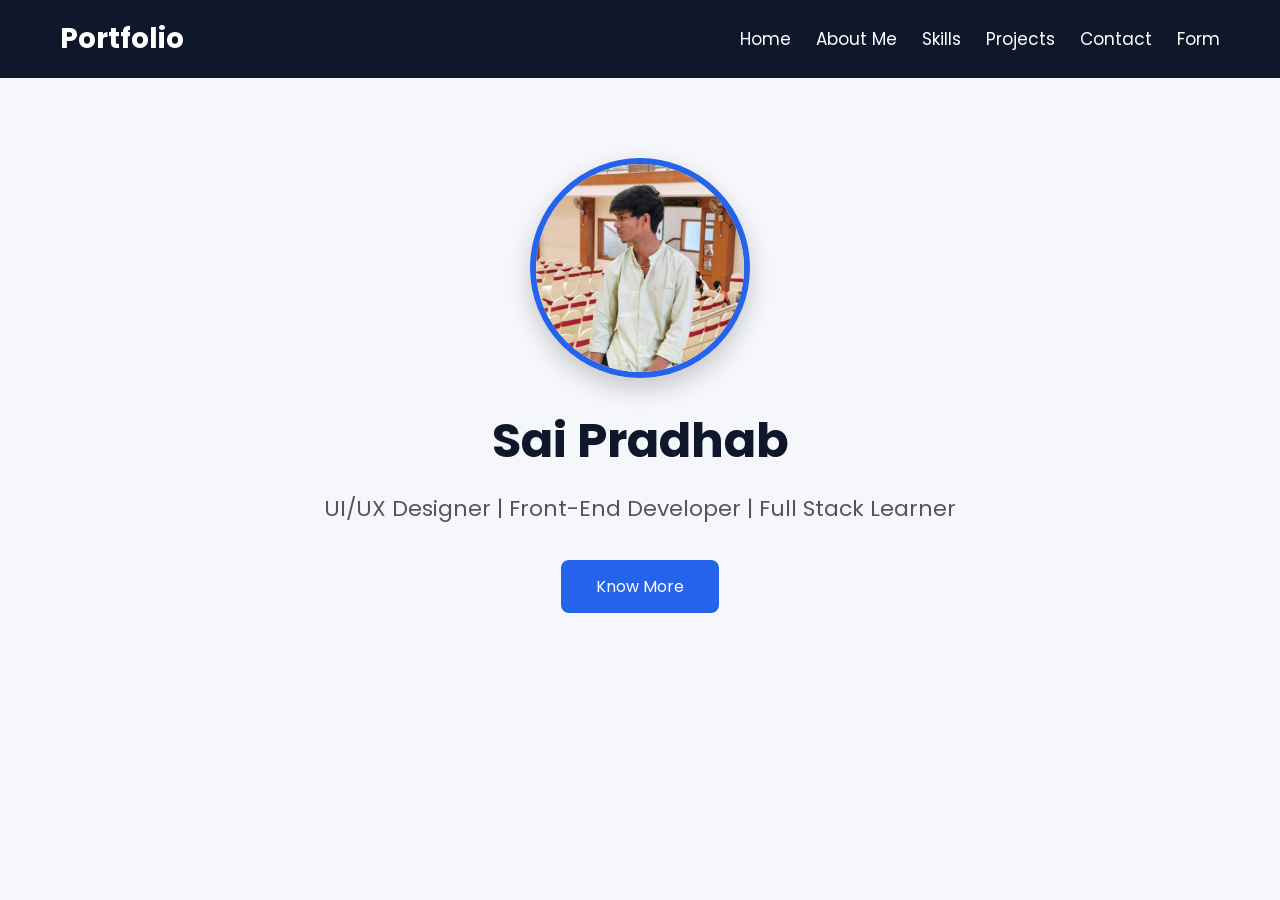
<file: index.html>
<!DOCTYPE html>
<html lang="en">
<head>
<meta charset="UTF-8">
<meta name="viewport" content="width=device-width, initial-scale=1.0">
<title>Sai Pradhab | Portfolio</title>
<link rel="stylesheet" href="style.css">
</head>

<body>

<nav>
    <h2>Portfolio</h2>

    <ul>
        <li><a href="index.html">Home</a></li>
        <li><a href="about.html">About Me</a></li>
        <li><a href="skills.html">Skills</a></li>
        <li><a href="projects.html">Projects</a></li>
        <li><a href="contact.html">Contact</a></li>
        <li><a href="form.html">Form</a></li>

    </ul>
</nav>

<header>

<img src="saii.jpeg" alt="Sai Pradhab" class="profile">
<h1>Sai Pradhab</h1>

<p>UI/UX Designer | Front-End Developer | Full Stack Learner</p>

<a class="btn" href="about.html">Know More</a>

</header>

</body>
</html>
</file>
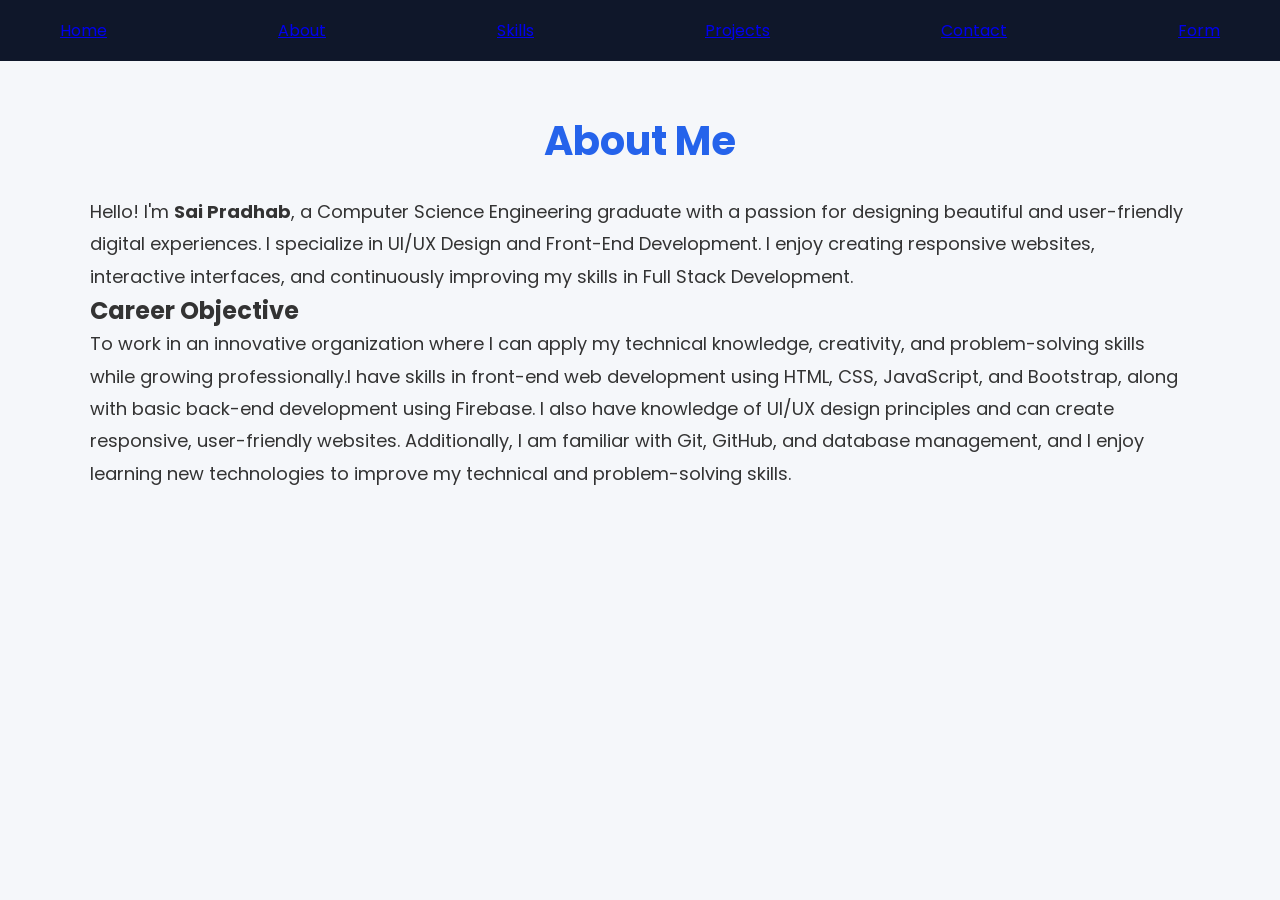
<file: about.html>
<!DOCTYPE html>
<html>
<head>
<title>About Me</title>
<link rel="stylesheet" href="style.css">
  <meta name="viewport" content="width=device-width, initial-scale=1.0">
</head>

<body>

<nav>
<a href="index.html">Home</a>
<a href="about.html">About</a>
<a href="skills.html">Skills</a>
<a href="projects.html">Projects</a>
<a href="contact.html">Contact</a>
<a href="form.html">Form</a>
</nav>

<section>

<h1>About Me</h1>

<p>
Hello! I'm <strong>Sai Pradhab</strong>, a Computer Science Engineering graduate with a passion for designing beautiful and user-friendly digital experiences.

I specialize in UI/UX Design and Front-End Development. I enjoy creating responsive websites, interactive interfaces, and continuously improving my skills in Full Stack Development.
</p>

<h2>Career Objective</h2>

<p>
To work in an innovative organization where I can apply my technical knowledge, creativity, and problem-solving skills while growing professionally.I have skills in front-end web development using HTML, CSS, JavaScript, and Bootstrap, along with basic back-end development using Firebase. I also have knowledge of UI/UX design principles and can create responsive, user-friendly websites. Additionally, I am familiar with Git, GitHub, and database management, and I enjoy learning new technologies to improve my technical and problem-solving skills.
</p>

</section>

</body>
</html>
</file>
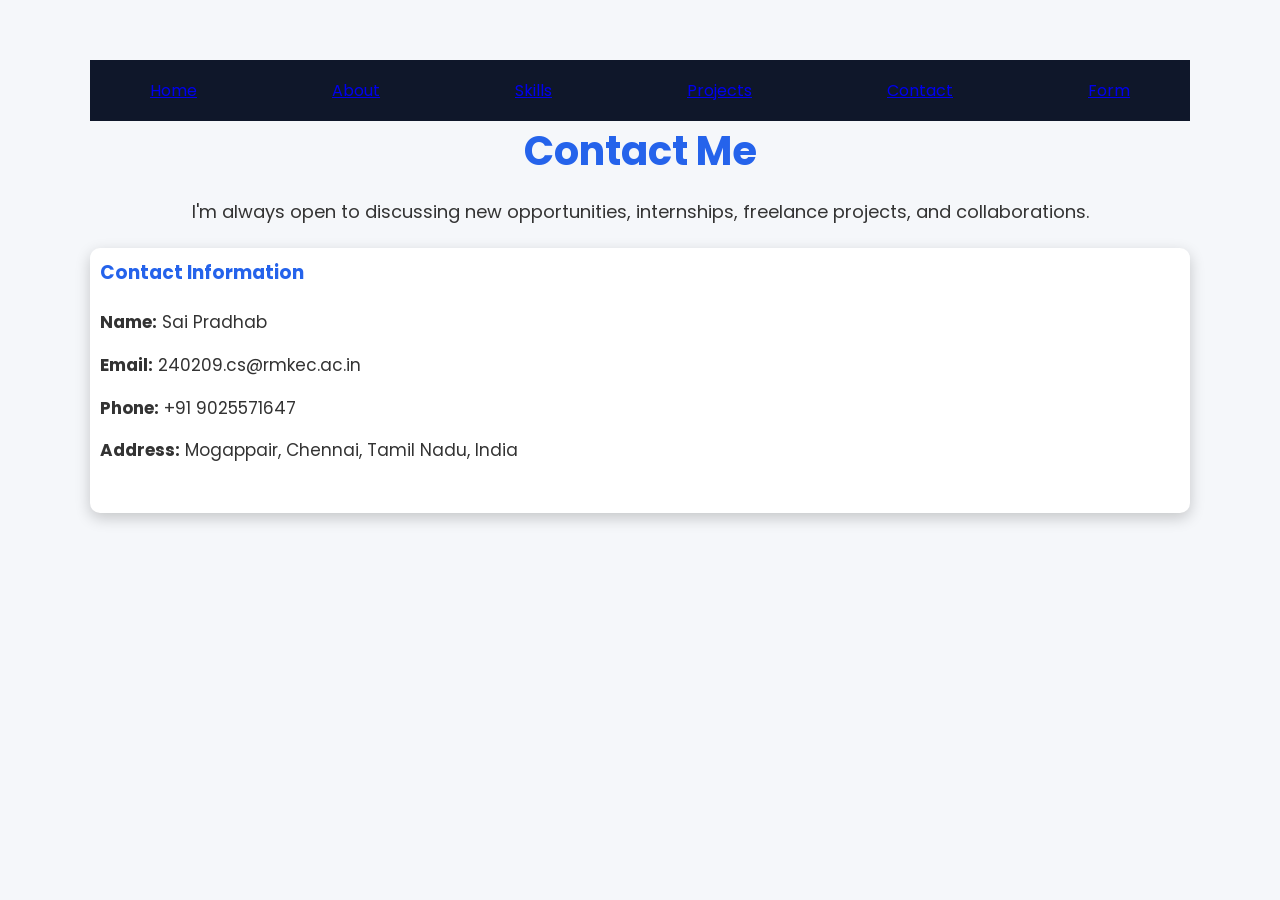
<file: contact.html>
<html>

<head>

<title>Contact</title>
<link rel="stylesheet" href="style.css">
    <meta name="viewport" content="width=device-width, initial-scale=1.0">
</head>

<section class="contact">

<nav>
<a href="index.html">Home</a>
<a href="about.html">About</a>
<a href="skills.html">Skills</a>
<a href="projects.html">Projects</a>
<a href="contact.html">Contact</a>
<a href="form.html">Form</a>
</nav>

    <h1>Contact Me</h1>

    <p>I'm always open to discussing new opportunities, internships, freelance projects, and collaborations.</p>

    <div class="contact-box">

        <h3>Contact Information</h3>

        <p><strong>Name:</strong> Sai Pradhab</p>

        <p><strong>Email:</strong> 240209.cs@rmkec.ac.in</p>

        <p><strong>Phone:</strong> +91 9025571647</p>

        <p><strong>Address:</strong> Mogappair, Chennai, Tamil Nadu, India</p>

        <br>

        
    </div>

</section>
</html>
</file>
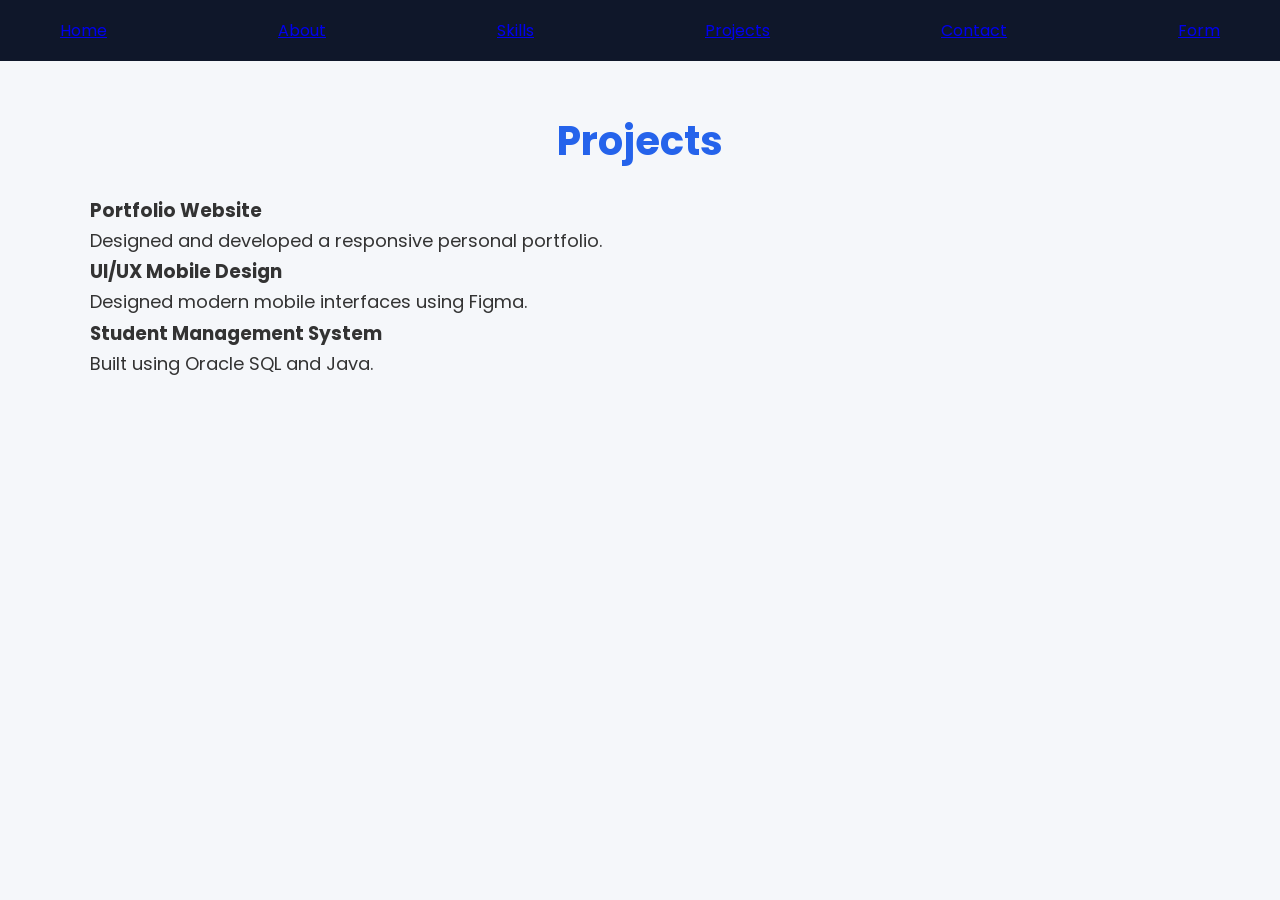
<file: projects.html>
<!DOCTYPE html>
<html>
<head>
<title>Projects</title>
<link rel="stylesheet" href="style.css">
  <meta name="viewport" content="width=device-width, initial-scale=1.0">
</head>

<body>
<nav>
<a href="index.html">Home</a>
<a href="about.html">About</a>
<a href="skills.html">Skills</a>
<a href="projects.html">Projects</a>
<a href="contact.html">Contact</a>
<a href="form.html">Form</a>
</nav>


<section>

<h1>Projects</h1>

<h3>Portfolio Website</h3>

<p>Designed and developed a responsive personal portfolio.</p>

<h3>UI/UX Mobile Design</h3>

<p>Designed modern mobile interfaces using Figma.</p>

<h3>Student Management System</h3>

<p>Built using Oracle SQL and Java.</p>

</section>

</body>
</html>
</file>
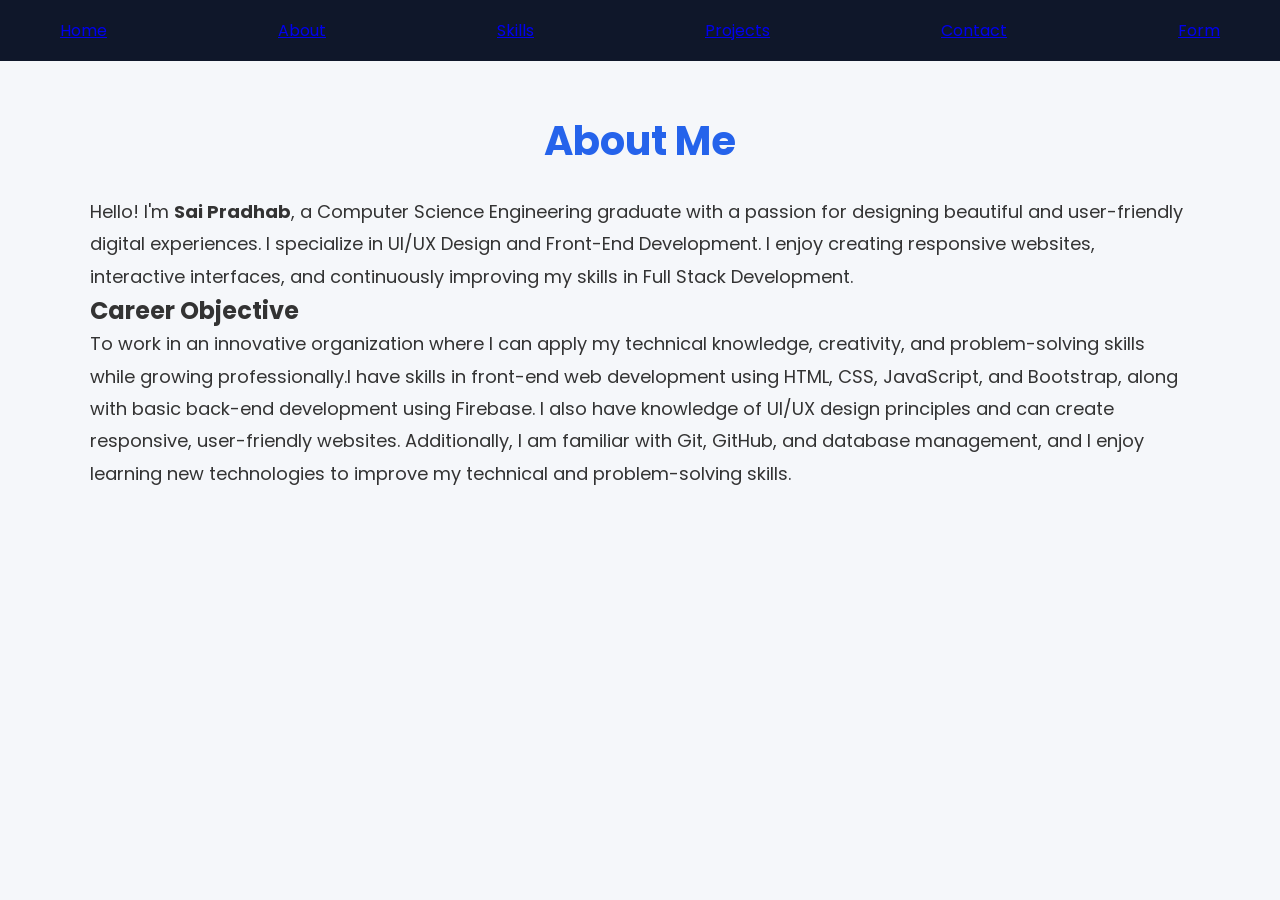
<file: skills.html>
<!DOCTYPE html>
<html>
<head>
<title>About Me</title>
<link rel="stylesheet" href="style.css">
  <meta name="viewport" content="width=device-width, initial-scale=1.0">
</head>

<body>

<nav>
<a href="index.html">Home</a>
<a href="about.html">About</a>
<a href="skills.html">Skills</a>
<a href="projects.html">Projects</a>
<a href="contact.html">Contact</a>
<a href="form.html">Form</a>
</nav>

<section>

<h1>About Me</h1>

<p>
Hello! I'm <strong>Sai Pradhab</strong>, a Computer Science Engineering graduate with a passion for designing beautiful and user-friendly digital experiences.

I specialize in UI/UX Design and Front-End Development. I enjoy creating responsive websites, interactive interfaces, and continuously improving my skills in Full Stack Development.
</p>

<h2>Career Objective</h2>

<p>
To work in an innovative organization where I can apply my technical knowledge, creativity, and problem-solving skills while growing professionally.I have skills in front-end web development using HTML, CSS, JavaScript, and Bootstrap, along with basic back-end development using Firebase. I also have knowledge of UI/UX design principles and can create responsive, user-friendly websites. Additionally, I am familiar with Git, GitHub, and database management, and I enjoy learning new technologies to improve my technical and problem-solving skills.

</p>

</section>

</body>
</html>
</file>
<file: style.css>
/* ===================================
   GOOGLE FONT
=================================== */
@import url('https://fonts.googleapis.com/css2?family=Poppins:wght@300;400;500;600;700&display=swap');

*{
    margin:0;
    padding:0;
    box-sizing:border-box;
    font-family:'Poppins',sans-serif;
}

body{
    background:#f5f7fa;
    color:#333;
}

/* ===================================
   NAVIGATION
=================================== */

nav{
    background:#0f172a;
    display:flex;
    justify-content:space-between;
    align-items:center;
    padding:18px 60px;
    position:sticky;
    top:0;
}

nav h2{
    color:#fff;
    font-size:28px;
}   

nav ul{
    list-style:none;
    display:flex;
}

nav ul li{
    margin-left:25px;
}

nav ul li a{
    color:white;
    text-decoration:none;
    font-size:17px;
    transition:.3s;
}

nav ul li a:hover{
    color:#ebf1f3;
}

/* ===================================
   HOME PAGE
=================================== */

header{
    text-align:center;
    padding:80px 20px;
}

.profile{
    width:220px;
    height:220px;
    border-radius:50%;
    object-fit:cover;
    border:6px solid #2563eb;
    box-shadow:0 10px 25px rgba(0,0,0,.2);
    margin-bottom:20px;
}

header h1{
    font-size:48px;
    color:#0f172a;
}

header p{
    font-size:22px;
    margin:15px 0;
    color:#555;
}

.btn{
    display:inline-block;
    margin-top:20px;
    padding:14px 35px;
    background:#2563eb;
    color:white;
    border-radius:8px;
    text-decoration:none;
    transition:.3s;
}

.btn:hover{
    background:#1d4ed8;
}

/* ===================================
   COMMON SECTION
=================================== */

section{
    width:90%;
    max-width:1100px;
    margin:50px auto;
}

section h1{
    text-align:center;
    color:#2563eb;
    margin-bottom:25px;
    font-size:40px;
}

section p{
    font-size:18px;
    line-height:1.8;
}

/* ===================================
   ABOUT PAGE
=================================== */

.about{
    background:#fff;
    padding:40px;
    border-radius:12px;
    box-shadow:0 8px 20px rgba(0,0,0,.1);
}

.about h2{
    color:#2563eb;
    margin-top:25px;
    margin-bottom:10px;
}

.about p{
    margin-bottom:20px;
}

/* ===================================
   SKILLS PAGE
=================================== */

.skills{
    display:flex;
    flex-wrap:wrap;
    justify-content:center;
    gap:15px;
}

.skills span{
    background:#2563eb;
    color:white;
    padding:12px 25px;
    border-radius:30px;
    font-size:17px;
    transition:.3s;
}

.skills span:hover{
    transform:scale(1.05);
    background:#1d4ed8;
}

/* ===================================
   PROJECTS PAGE
=================================== */

.project-card{
    background:white;
    padding:25px;
    margin-bottom:25px;
    border-radius:12px;
    box-shadow:0 8px 20px rgba(0,0,0,.1);
}

.project-card h2{
    color:#2563eb;
    margin-bottom:10px;
}

.project-card:hover{
    transform:translateY(-5px);
    transition:.3s;
}

/* ===================================
   CONTACT PAGE
=================================== */
.contact{
    width: 100%;;
    max: width 100%;;
    margin:60px auto;
}

.contact h1{
    text-align:center;
    color:#2563eb;
    margin-bottom:15px;
}

.contact p{
    text-align:center;
    margin-bottom:20px;
}

.contact-box{
    background:#fff;
    padding:10px
    ;
    border-radius:10px;
    box-shadow:0 5px 15px rgba(0,0,0,0.2);
}

.contact-box h3{
    color:#2563eb;
    margin-bottom:20px;
}

.contact-box p{
    text-align:left;
    margin:12px 0;
    font-size:17px;
}

form{
    margin-top:25px;
}

form input,
form textarea{
    width:100%;
    padding:14px;
    margin:10px 0;
    border:1px solid #ccc;
    border-radius:8px;
    font-size:16px;
}

form input:focus,
form textarea:focus{
    outline:none;
    border-color:#2563eb;
}

form textarea{
    resize:none;
}

form button{
    width:100%;
    padding:14px;
    background:#2563eb;
    color:white;
    border:none;
    border-radius:8px;
    cursor:pointer;
    font-size:18px;
    transition:.3s;
}

form button:hover{
    background:#1d4ed8;
}

/* ===================================
   FOOTER
=================================== */

footer{
    background:#0f172a;
    color:white;
    text-align:center;
    padding:20px;
    margin-top:60px;
}

/* ===================================
   RESPONSIVE
=================================== */

@media(max-width:768px){

nav{
    flex-direction:column;
    padding:20px;
}

nav ul{
    flex-direction:column;
    text-align:center;
    margin-top:15px;
}

nav ul li{
    margin:10px 0;
}

header h1{
    font-size:36px;
}

header p{
    font-size:18px;
}

.profile{
    width:170px;
    height:170px;
}

.about{
    padding:25px;
}

section h1{
    font-size:30px;
}

.contact-box{
    padding:25px;
}

}
/* ===== FORM PAGE ===== */

.form-container{
    width:25%;
    max-width:65px;
    margin:10x auto;
    background:#fff;
    padding:35px;
    border-radius:15px;
    box-shadow:0 10px 25px rgba(0,0,0,0.15);
}

.form-container h1{
    text-align:center;
    color:#e7e8eb;
    margin-bottom:25px;
}

.form-container form{
    display:flex;
    flex-direction:column;
}

.form-container input,
.form-container textarea{
    width:10px;
    padding:14px;
    margin-bottom:18px;
    border:1px solid #ccc;
    border-radius:8px;
    font-size:16px;
}

.form-container input:focus,
.form-container textarea:focus{
    border-color:#1937ae;
    outline:none;
    box-shadow:0 0 8px rgba(37,99,235,0.3);
}

.form-container textarea{
    resize:vertical;
}

.form-container button{
    padding:14px;
    background:#2563eb;
    color:white;
    border:none;
    border-radius:8px;
    font-size:18px;
    cursor:pointer;
    transition:0.3s;
}

.form-container button:hover{
    background:#1d4ed8;
}
/* ===========================
   MOBILE RESPONSIVE
=========================== */

@media screen and (max-width:768px){

    body{
        font-size:18px;
    }

    nav{
        padding:20px;
    }

    nav h2{
        font-size:32px;
    }

    nav ul{
        flex-direction:column;
        align-items:center;
        margin-top:20px;
    }

    nav ul li{
        margin:15px 0;
    }

    nav ul li a{
        font-size:22px;
        font-weight:600;
    }

    header h1{
        font-size:42px;
    }

    header p{
        font-size:22px;
    }

    section h1{
        font-size:36px;
    }

    section h2{
        font-size:30px;
    }

    section h3{
        font-size:26px;
    }

    section p{
        font-size:20px;
        line-height:1.8;
    }

    .skills span{
        font-size:20px;
        padding:15px 25px;
    }

    .project-card h2{
        font-size:28px;
    }

    .project-card p{
        font-size:19px;
    }

    .contact-box p{
        font-size:20px;
    }

    input,
    textarea{
        font-size:18px;
        padding:16px;
    }

    button{
        font-size:20px;
        padding:16px;
    }

    .btn{
        font-size:20px;
        padding:16px 30px;
    }

}
</file>
